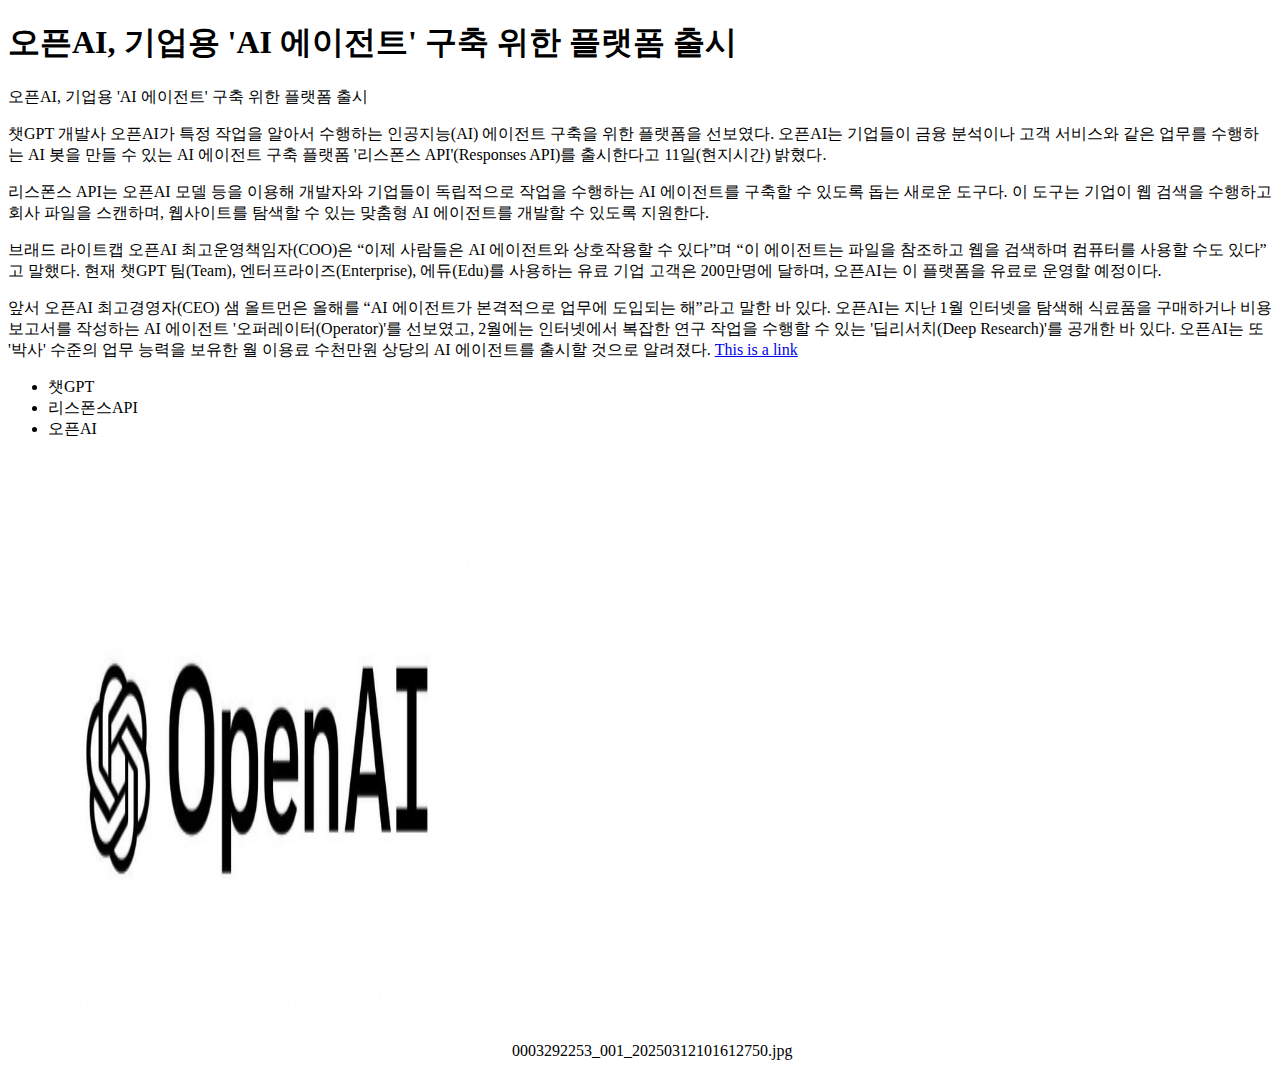
<file: homework2-1.html>
<!DOCTYPE html>
<html>
<body>
    
<h1>오픈AI, 기업용 'AI 에이전트' 구축 위한 플랫폼 출시</h1>오픈AI, 기업용 'AI 에이전트' 구축 위한 플랫폼 출시
<p></p>챗GPT 개발사 오픈AI가 특정 작업을 알아서 수행하는 인공지능(AI) 에이전트 구축을 위한 플랫폼을 선보였다.

오픈AI는 기업들이 금융 분석이나 고객 서비스와 같은 업무를 수행하는 AI 봇을 만들 수 있는 AI 에이전트 구축 플랫폼 '리스폰스 API'(Responses API)를 출시한다고 11일(현지시간) 밝혔다.

</p>리스폰스 API는 오픈AI 모델 등을 이용해 개발자와 기업들이 독립적으로 작업을 수행하는 AI 에이전트를 구축할 수 있도록 돕는 새로운 도구다.

이 도구는 기업이 웹 검색을 수행하고 회사 파일을 스캔하며, 웹사이트를 탐색할 수 있는 맞춤형 AI 에이전트를 개발할 수 있도록 지원한다.


</p>브래드 라이트캡 오픈AI 최고운영책임자(COO)은 “이제 사람들은 AI 에이전트와 상호작용할 수 있다”며 “이 에이전트는 파일을 참조하고 웹을 검색하며 컴퓨터를 사용할 수도 있다”고 말했다.

현재 챗GPT 팀(Team), 엔터프라이즈(Enterprise), 에듀(Edu)를 사용하는 유료 기업 고객은 200만명에 달하며, 오픈AI는 이 플랫폼을 유료로 운영할 예정이다.


</p>앞서 오픈AI 최고경영자(CEO) 샘 올트먼은 올해를 “AI 에이전트가 본격적으로 업무에 도입되는 해”라고 말한 바 있다.

오픈AI는 지난 1월 인터넷을 탐색해 식료품을 구매하거나 비용 보고서를 작성하는 AI 에이전트 '오퍼레이터(Operator)'를 선보였고, 2월에는 인터넷에서 복잡한 연구 작업을 수행할 수 있는 '딥리서치(Deep Research)'를 공개한 바 있다.

오픈AI는 또 '박사' 수준의 업무 능력을 보유한 월 이용료 수천만원 상당의 AI 에이전트를 출시할 것으로 알려졌다.

<a href="https://www.w3schools.com">This is a link</a> 
</body>
</html>
<ul>
    <li>챗GPT</li>
    <li>리스폰스API</li>
    <li>오픈AI</li>
  </ul>
<img src= "0003292253_001_20250312101612750.jpg" width="500" height="600">

0003292253_001_20250312101612750.jpg
</file>
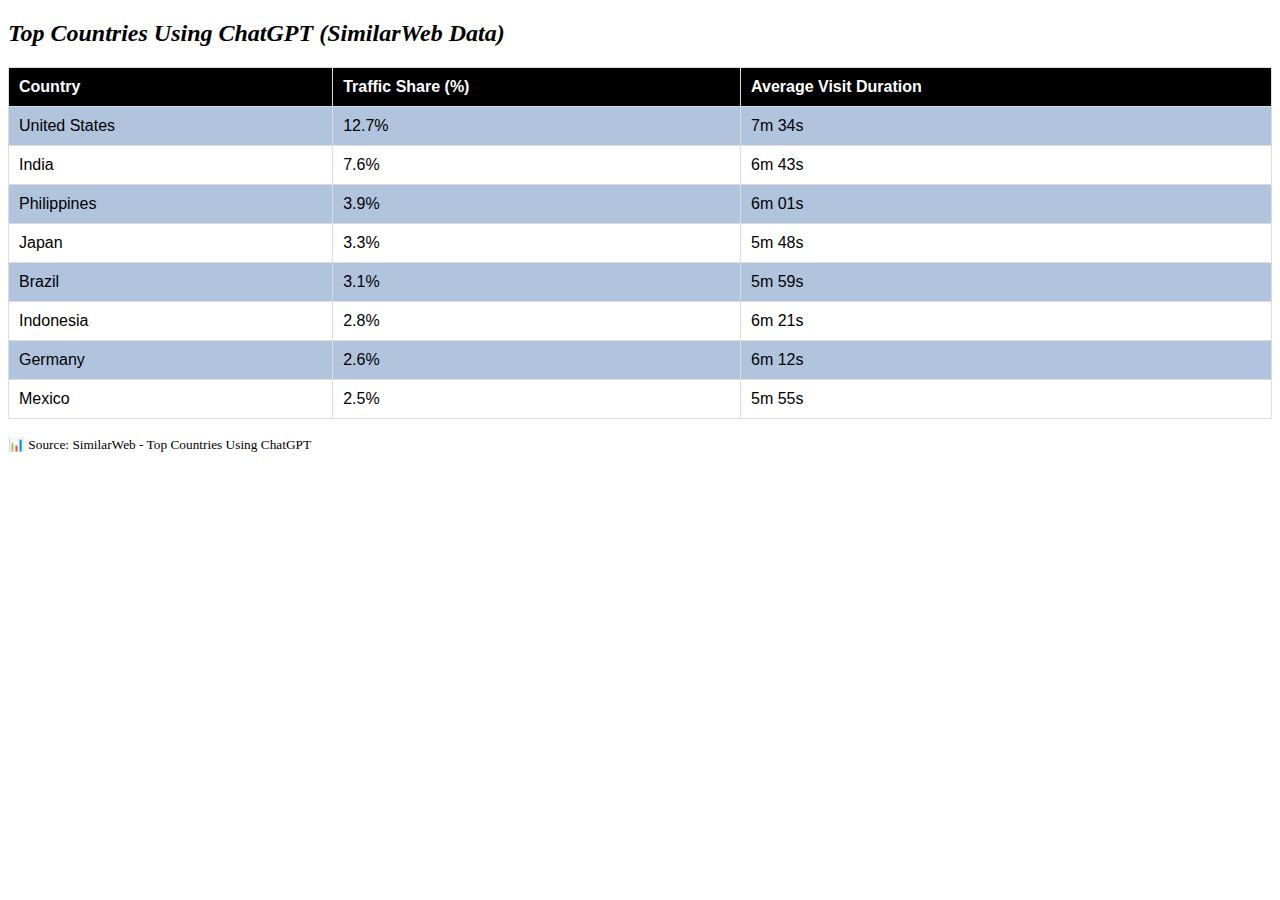
<file: homework2-2.html.html>
<!DOCTYPE html>
<html>
<head>
<style>
table {
  font-family: arial, sans-serif;
  border-collapse: collapse;
  width: 100%;
}

td, th {
  border: 1px solid #dddddd;
  text-align: left;
  padding: 10px;
}

/* 헤더 스타일 */
th {
  background-color: #000000;
  color: #ffffff;
}

tr:nth-child(even) {
  background-color: #B0C4DE;
}
</style>
</head>
<body>

    <h2><i>Top Countries Using ChatGPT (SimilarWeb Data)</i></h2>

    <table>
      <tr>
        <th>Country</th>
        <th>Traffic Share (%)</th>
        <th>Average Visit Duration</th>
      </tr>
      <tr>
        <td>United States</td>
        <td>12.7%</td>
        <td>7m 34s</td>
      </tr>
      <tr>
        <td>India</td>
        <td>7.6%</td>
        <td>6m 43s</td>
      </tr>
      <tr>
        <td>Philippines</td>
        <td>3.9%</td>
        <td>6m 01s</td>
      </tr>
      <tr>
        <td>Japan</td>
        <td>3.3%</td>
        <td>5m 48s</td>
      </tr>
      <tr>
        <td>Brazil</td>
        <td>3.1%</td>
        <td>5m 59s</td>
      </tr>
      <tr>
        <td>Indonesia</td>
        <td>2.8%</td>
        <td>6m 21s</td>
      </tr>
      <tr>
        <td>Germany</td>
        <td>2.6%</td>
        <td>6m 12s</td>
      </tr>
      <tr>
        <td>Mexico</td>
        <td>2.5%</td>
        <td>5m 55s</td>
      </tr>
    </table>
    
    <p><small>📊 Source: SimilarWeb - Top Countries Using ChatGPT</small></p>
    
    </body>
    </html>
</file>
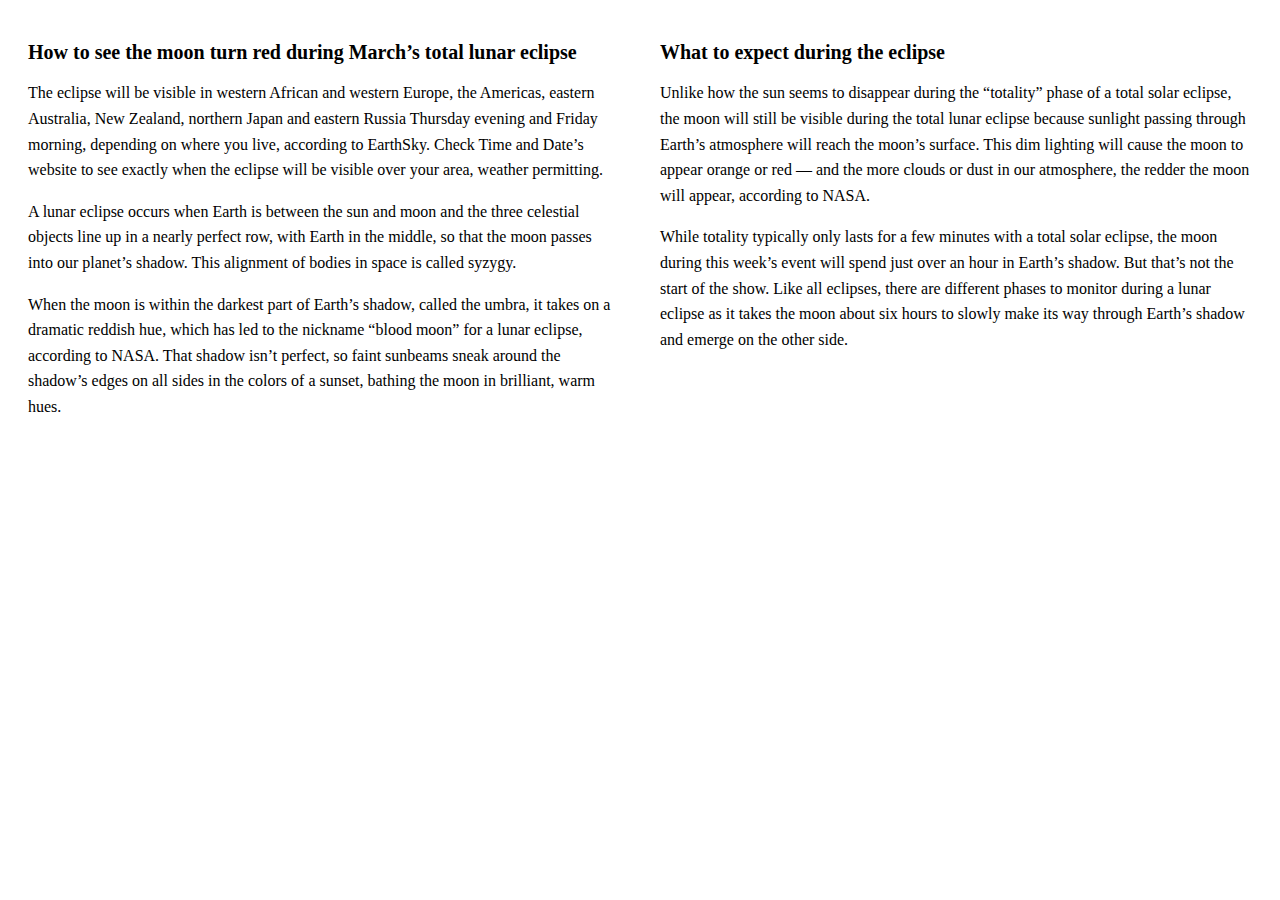
<file: homework2-3.html>
<!DOCTYPE html>
<html>
<head>
  <meta charset="UTF-8">
  <title>Lunar Eclipse Info</title>
  <style>
    .container {
      display: flex;
      gap: 40px;
      padding: 20px;
    }
    .column {
      width: 50%;
    }
    h1 {
      font-size: 20px;
      font-weight: bold;
    }
    p {
      font-size: 16px;
      line-height: 1.6;
    }
  </style>
</head>
<body>

<div class="container">
  <div class="column">
    <h1>How to see the moon turn red during March’s total lunar eclipse</h1>

    <p>The eclipse will be visible in western African and western Europe, the Americas, eastern Australia, New Zealand, northern Japan and eastern Russia Thursday evening and Friday morning, depending on where you live, according to EarthSky. Check Time and Date’s website to see exactly when the eclipse will be visible over your area, weather permitting.</p>

    <p>A lunar eclipse occurs when Earth is between the sun and moon and the three celestial objects line up in a nearly perfect row, with Earth in the middle, so that the moon passes into our planet’s shadow. This alignment of bodies in space is called syzygy.</p>

    <p>When the moon is within the darkest part of Earth’s shadow, called the umbra, it takes on a dramatic reddish hue, which has led to the nickname “blood moon” for a lunar eclipse, according to NASA. That shadow isn’t perfect, so faint sunbeams sneak around the shadow’s edges on all sides in the colors of a sunset, bathing the moon in brilliant, warm hues.</p>
  </div>

  <div class="column">
    <h1>What to expect during the eclipse</h1>

    <p>Unlike how the sun seems to disappear during the “totality” phase of a total solar eclipse, the moon will still be visible during the total lunar eclipse because sunlight passing through Earth’s atmosphere will reach the moon’s surface. This dim lighting will cause the moon to appear orange or red — and the more clouds or dust in our atmosphere, the redder the moon will appear, according to NASA.</p>

    <p>While totality typically only lasts for a few minutes with a total solar eclipse, the moon during this week’s event will spend just over an hour in Earth’s shadow. But that’s not the start of the show. Like all eclipses, there are different phases to monitor during a lunar eclipse as it takes the moon about six hours to slowly make its way through Earth’s shadow and emerge on the other side.</p>
  </div>
</div>

</body>
</html>
</file>
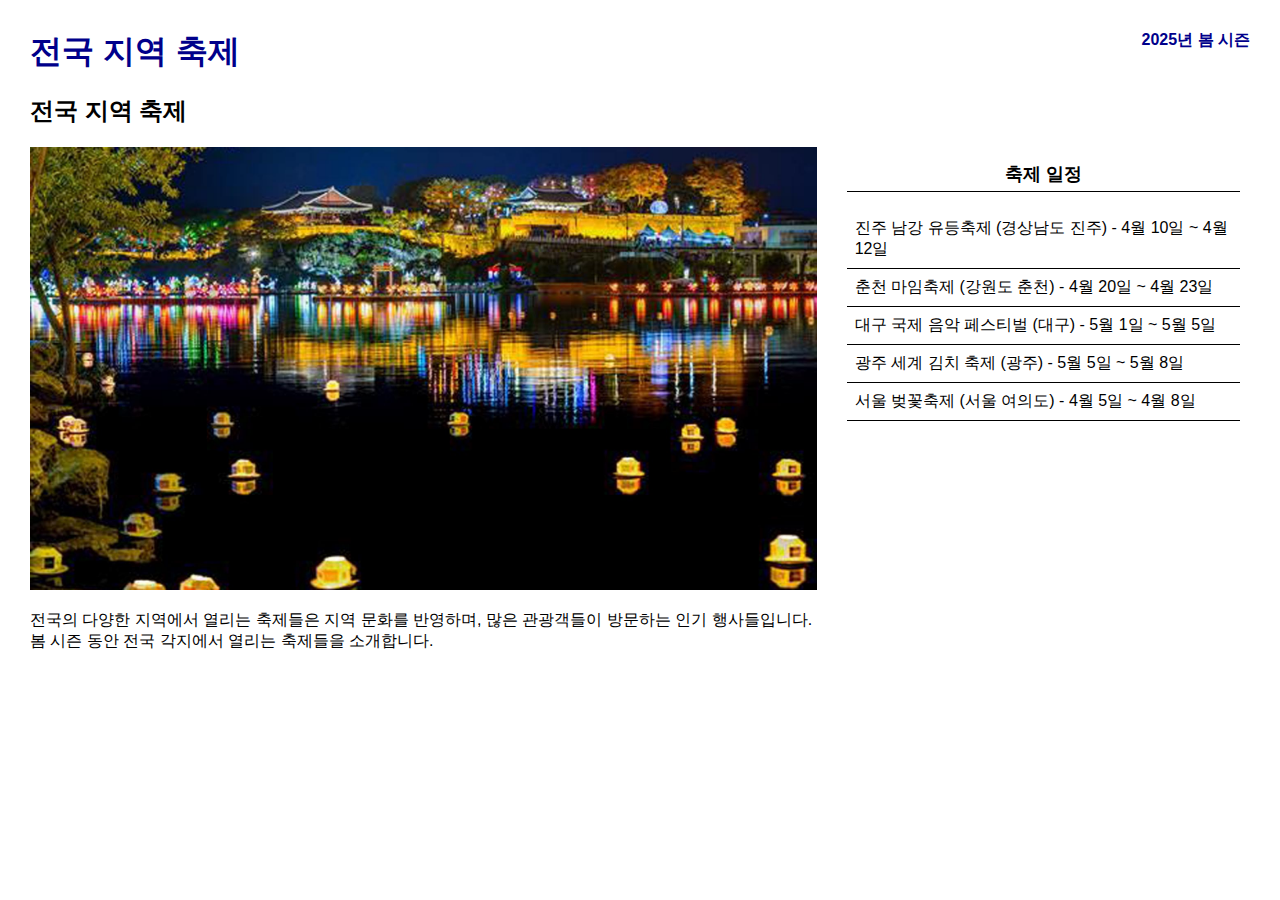
<file: homework2-4.html>
<!DOCTYPE html>
<html>
<head>
    <meta charset="UTF-8">
    <title>전국 지역 축제</title>
    <style>
        body {
            font-family: Arial, sans-serif;
            margin: 30px;
        }
        h1 {
            color:darkblue ;
        }
        .content {
          display: flex;
        }
        .left {
            flex: 2;
            margin-right: 20px;
        }
        .right {
            flex: 1;
        }
        .calendar {
            padding: 10px;
        }
        .calendar h3 {
            margin-top: 0;
            text-align: center;
            border-bottom: 1px solid #000000;
            padding: 5px 0;
            font-size: 18px;
        }
        .calendar table {
            width: 100%;
            border-collapse: collapse;
        }
        .calendar table td {
            border-bottom: 1px solid #000000;
            padding: 8px;
            text-align: left;
        }
    </style>
</head>
<body>
    <h1>전국 지역 축제 <span style="float:right; font-size:16px; color:darkblue">2025년 봄 시즌</span></h1>

    <h2>전국 지역 축제</h2>
    <div class="content">
        <div class="left">
            <img src="진주남강유등축제.jpg"  width="100%">
            <p>전국의 다양한 지역에서 열리는 축제들은 지역 문화를 반영하며, 많은 관광객들이 방문하는 인기 행사들입니다. 봄 시즌 동안 전국 각지에서 열리는 축제들을 소개합니다.</p>
        </div>
        <div class="right calendar">
            <h3>축제 일정</h3>
            <table>
                <tr><td>진주 남강 유등축제 (경상남도 진주) - 4월 10일 ~ 4월 12일</td></tr>
                <tr><td>춘천 마임축제 (강원도 춘천) - 4월 20일 ~ 4월 23일</td></tr>
                <tr><td>대구 국제 음악 페스티벌 (대구) - 5월 1일 ~ 5월 5일</td></tr>
                <tr><td>광주 세계 김치 축제 (광주) - 5월 5일 ~ 5월 8일</td></tr>
                <tr><td>서울 벚꽃축제 (서울 여의도) - 4월 5일 ~ 4월 8일</td></tr>
            </table>
        </div>
    </div>
</body>
</html>
</file>
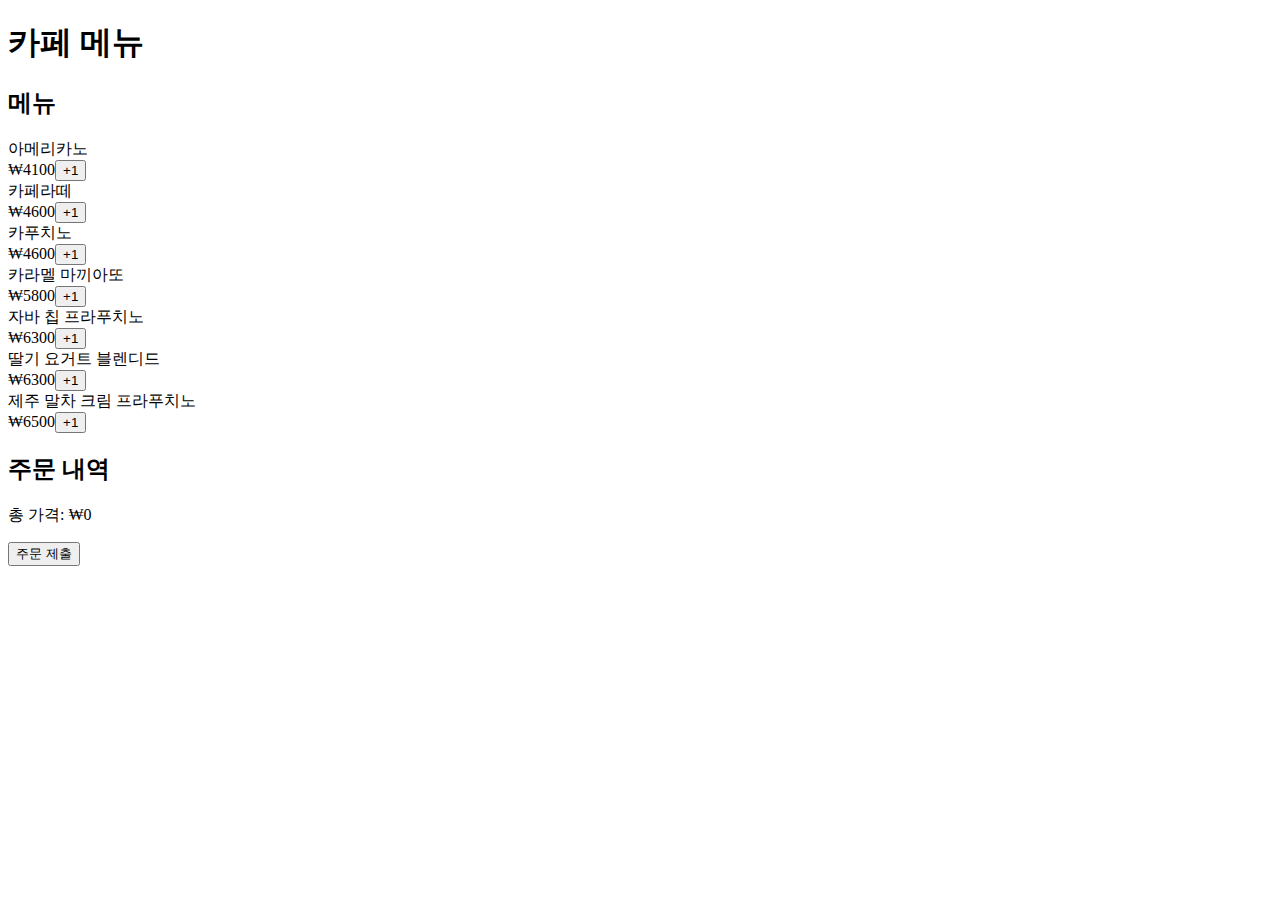
<file: homework5.html>
<!DOCTYPE html>
<html lang="ko">

<head>
    <meta charset="UTF-8">
    <meta name="viewport" content="width=device-width, initial-scale=1.0">
    <title>카페 주문 시스템</title>
</head>

<body>
    <h1>카페 메뉴</h1>

    <div id="menu">
        <h2>메뉴</h2>
        <!-- 메뉴 아이템이 여기에 추가될 것입니다 -->
    </div>

    <div id="order-summary">
        <h2>주문 내역</h2>
        <ul id="order-list"></ul>
        <p>총 가격: ₩<span id="total-price">0</span></p>
        <button id="submit-order">주문 제출</button>
    </div>

    <script>
        document.addEventListener('DOMContentLoaded', () => {
    const menu = [
        { name: '아메리카노', price: 4100 },
        { name: '카페라떼', price: 4600 },
        { name: '카푸치노', price: 4600 },
        { name: '카라멜 마끼아또', price: 5800 },
        { name: '자바 칩 프라푸치노', price: 6300 },
        { name: '딸기 요거트 블렌디드', price: 6300 },
        { name: '제주 말차 크림 프라푸치노', price: 6500 }
    ];

    let order = {}; // 주문 항목을 저장하는 딕셔너리.
    let totalPrice = 0; // 전체 값.

    const menuContainer = document.getElementById('menu');
    const orderList = document.getElementById('order-list');
    const totalPriceElement = document.getElementById('total-price');
    const submitOrderButton = document.getElementById('submit-order');

    menu.forEach((item, index) => {

        let divall = document.createElement('div'); // 커피 이름과 가격, 주문 추가 버튼이 다 들어있는 올인원 영역
        divall.classList.add('linebox'); // 올인원 영역 클래스는 linebox

        let div1 = document.createElement('div');
        div1.classList.add('cofname');
        let span1 = document.createElement('span');
        span1.textContent = `${item.name}`;

        div1.appendChild(span1)

        let div2 = document.createElement('div') // 커피 가격과 주문 추가 버튼이 들어있는 영역.
        div2.classList.add('price-btn'); // 해당 영역 클래스는 price-btn
        let span2 = document.createElement('span');
        span2.id = 'cofprice';
        span2.textContent = `₩${item.price}`;
        let button = document.createElement('button');
        button.id = 'addbtn';
        button.innerText = '+1';
        button.setAttribute('data-index', index); // 각 메뉴 아이템의 인덱스를 저장

        div2.appendChild(span2)
        div2.appendChild(button)

        divall.appendChild(div1)
        divall.appendChild(div2) // 합체.

        document.getElementById('menu').appendChild(divall) // 오더 리스트에 추가.

    });

    menuContainer.addEventListener('click', (event) => {
            // 버튼이 눌릴 시에 발동.
        if (event.target.tagName === 'BUTTON') {
            // 어떤 메뉴의 버튼이 눌릴 시.
            const index = event.target.getAttribute('data-index');
            // 클릭된 버튼의 data-index 속성을 가져옴
            const selectedItem = menu[index];
            // 메뉴 배열에서 해당 메뉴를 찾아옴 ex)아메리카노가 선택되면 0번째로 지정되겠지?

            if (!order[selectedItem.name]) {  
                order[selectedItem.name] = {
                    price: selectedItem.price,
                    quantity: 1
                }; // order 리스트에 선택된 아이템의 이름이 존재하지 않을 시
                   // price의 밸류를 선택된 커피의 값으로 변경.
                   // quantity 키 생성 및 밸류를 1로 설정.
                   // ex)아메리카노가 선택될 시, 0번째 인덱스의 이름을 조회.
                   // 아메리카노의 수량을 1로 설정.
            } else {
                order[selectedItem.name].quantity += 1;
                   // order 리스트에 선택된 아이템의 이름이 존재할 시.
                   // quantity의 밸류를 1 늘린다.
                   // 아메리카노가 이미 장바구니에 들어있으면, 아메리카노의 수량이 1에서 2가 된다.
            }

            totalPrice += selectedItem.price;
            // 총합 가격은 selectedItem이란 딕셔너리의 price.
            updateOrderList();
            //주문 내역 업데이트 함수 불러오기.
        }
    });

    // 주문 내역 업데이트 함수
    function updateOrderList() {
        orderList.innerHTML = '';
        for (let itemName in order) {
            const orderItem = order[itemName];
            const orderItemElement = document.createElement('li');
            orderItemElement.classList.add('orderitemelements');
            orderItemElement.innerHTML = `
                ${itemName} - ₩${orderItem.price.toLocaleString()} x${orderItem.quantity}
                <button class="remove" data-item="${itemName}">삭제</button>
            `;
            orderList.appendChild(orderItemElement);
        }
        totalPriceElement.textContent = totalPrice.toLocaleString();
    }

    // 아이템 삭제 로직
    orderList.addEventListener('click', (event) => {
        const itemName = event.target.getAttribute('data-item');
        if (event.target.classList.contains('remove')) {
            totalPrice -= order[itemName].price * order[itemName].quantity;
            delete order[itemName];
            updateOrderList();
        }
    });

    // 주문 제출 로직
    submitOrderButton.addEventListener('click', () => {
        if (Object.keys(order).length > 0) {
            alert('주문해 주셔서 감사합니다!');
            order = {};
            totalPrice = 0;
            updateOrderList();
        } else {
            alert('주문 내역이 비어 있습니다!');
        }
    });
});
    </script>
</body>

</html>
</file>
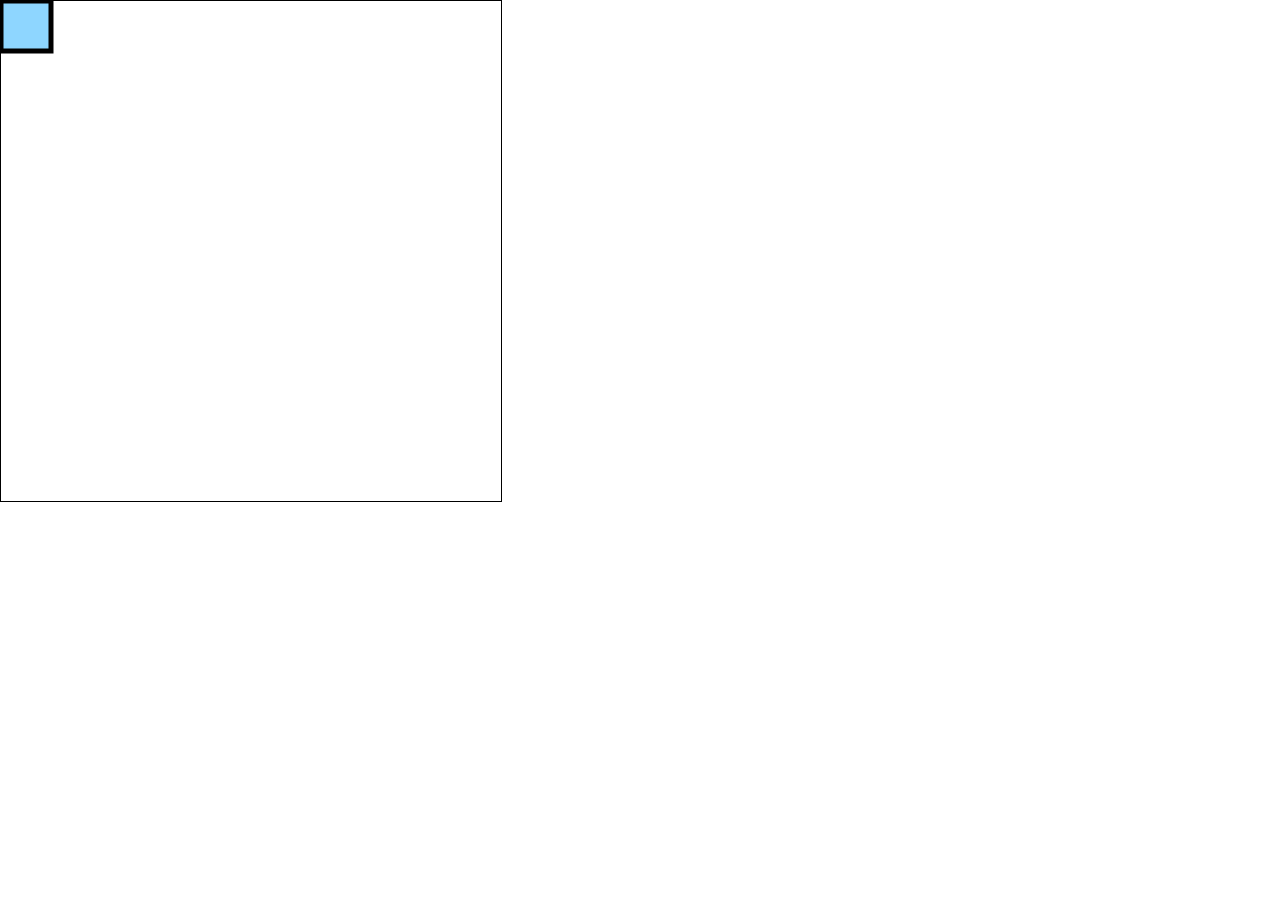
<file: homework6.html>
<!DOCTYPE HTML>
<html>
<head>
<style>
    body {
        margin: 0px;
        padding: 0px;
    }
</style>
</head>
<body  onload="init()">
    <canvas id="myCanvas" width="500" height="500" style="border:1px solid #000000;"></canvas>
    <script>

    var canvas = document.getElementById('myCanvas');
    var context = canvas.getContext('2d');
    var lasttime;    
    var direction = 0;

    var myRectangle = {
        x: 0,
        y: 0,
        width: 50,
        height: 50,
        borderWidth: 5
    };

    var runAnimation = {
        value: false
    };

    window.requestAnimFrame = (function(callback) {
        return window.requestAnimationFrame || window.webkitRequestAnimationFrame || window.mozRequestAnimationFrame || window.oRequestAnimationFrame || window.msRequestAnimationFrame ||
        function(callback) {
            window.setTimeout(callback, 1000 / 60);
        };
    })();

    function init(){
        lasttime = (new Date()).getTime();
            animate(myRectangle, runAnimation, canvas, context);
    }

    function drawRect(myRectangle, context) {
        context.beginPath();
        context.rect(myRectangle.x, myRectangle.y, myRectangle.width, myRectangle.height);
        context.fillStyle = '#8ED6FF';
        context.fill();
        context.lineWidth = myRectangle.borderWidth;
        context.strokeStyle = 'black';
        context.stroke();
    }

    function animate(myRectangle, runAnimation, canvas, context) {
        if(runAnimation.value) {
            // update
            var time = (new Date()).getTime();
            var timeDiff = time - lasttime;
            var linearDistEachFrame = 5 * timeDiff / 1000;
            if(myRectangle.x <= canvas.width - myRectangle.width
            && myRectangle.y <= canvas.height - myRectangle.height
            && myRectangle.x >= 0 && myRectangle.y >= 0) {
                switch(direction)
                {
                    case 0: myRectangle.x += linearDistEachFrame; break;
                    case 1: myRectangle.y += linearDistEachFrame; break;
                    case 2: myRectangle.x -= linearDistEachFrame; break;
                    case 3: myRectangle.y -= linearDistEachFrame; break;
                }
            }
            else {
                switch(direction)
                {
                    case 0: direction = 1; myRectangle.x = canvas.width - myRectangle.width; break;
                    case 1: direction = 2; myRectangle.y = canvas.height - myRectangle.height; break;
                    case 2: direction = 3; myRectangle.x = 0; break;
                    case 3: direction = 0; myRectangle.y = 0; break;
                }
                lasttime = time;
            }
            
            context.clearRect(0, 0, canvas.width, canvas.height);
            drawRect(myRectangle, context);

            requestAnimFrame(function() {
                animate(myRectangle, runAnimation, canvas, context);
            });
        }
    }

    //add click listener to canvas
document.getElementById('myCanvas').addEventListener('click', function() {
runAnimation.value = !runAnimation.value;
if(runAnimation.value) {
    lasttime = (new Date()).getTime();
     animate(myRectangle, runAnimation, canvas, context);
  }
});

drawRect(myRectangle, context);
    </script>
</body>
</html>
</file>
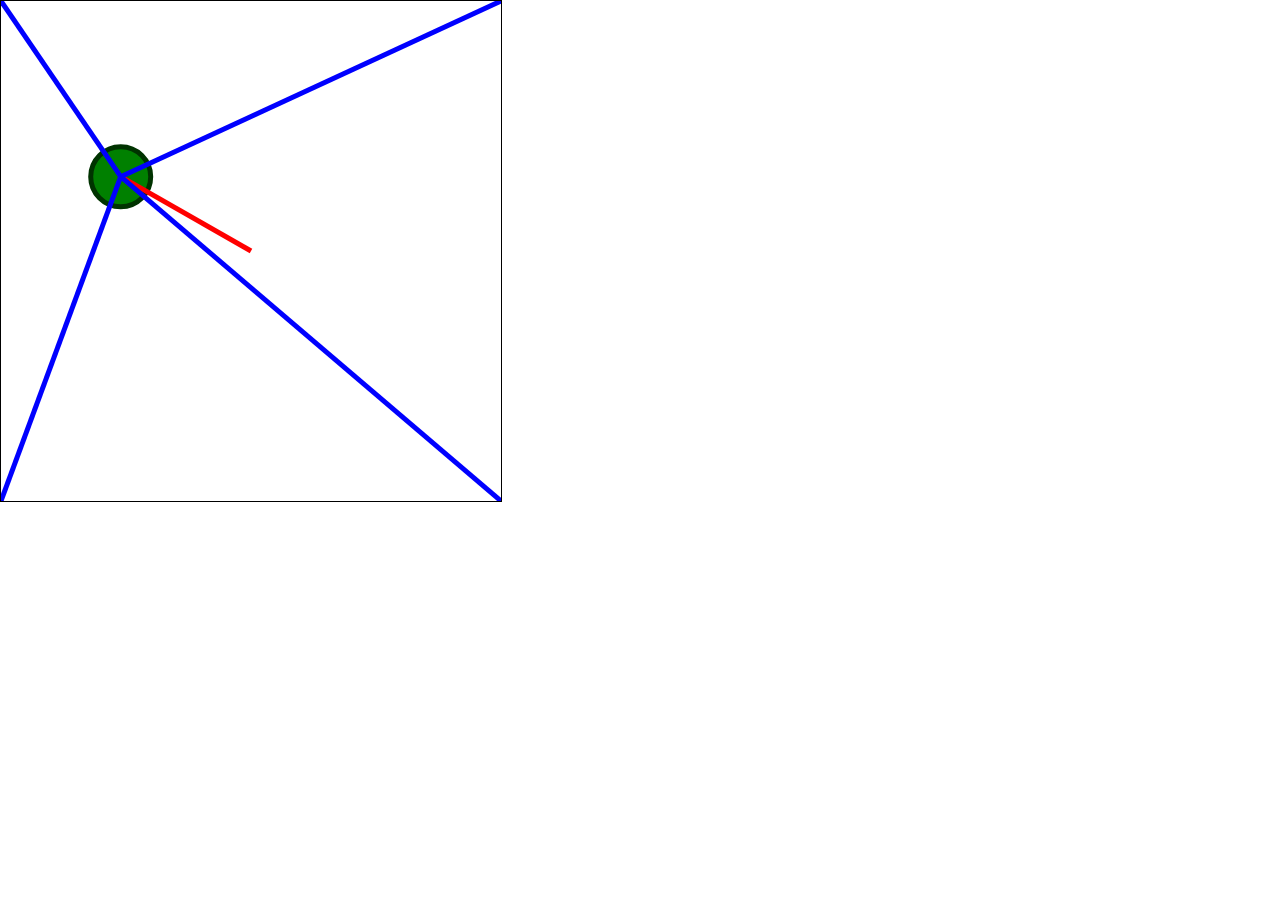
<file: homework7.html>
<!DOCTYPE HTML>
<html>
<head>
<style>
    body {
        margin: 0px;
        padding: 0px;
    }
</style>
</head>
<body onload="init()">
    <canvas id="myCanvas" width="500" height="500" style="border:1px solid #000000;"></canvas>
    <script>

    var canvas = document.getElementById('myCanvas');
    var context = canvas.getContext('2d');
    var lasttime;    
    var direction = 0;

    var myRectangle = {
        x: canvas.width * 0.5,
        y: canvas.height * 0.5,
        radius: 30,
        angle: 0,
        distance: 150,
        speed: 300
    };

    var runAnimation = {
        value: true
    };

    window.requestAnimFrame = (function(callback) {
        return window.requestAnimationFrame || window.webkitRequestAnimationFrame || window.mozRequestAnimationFrame || window.oRequestAnimationFrame || window.msRequestAnimationFrame ||
        function(callback) {
            window.setTimeout(callback, 1000 / 60);
        };
    })();

    function init(){
        lasttime = (new Date()).getTime();
            animate(myRectangle, runAnimation, canvas, context);
    }

    function drawLine(point, start, contex, style){
        context.beginPath();
        context.moveTo(start.x, start.y);
        context.lineTo(point.x, point.y);
        context.lineWidth = 5;
        context.strokeStyle = style;
        context.stroke();
    }

    function drawLines(point, canvas, context){
        var pt1 = {x: 0, y: 0};
        var pt2 = {x: canvas.width, y: 0};
        var pt3 = {x: 0, y: canvas.height};
        var pt4 = {x: canvas.width, y: canvas.height};
        var pt5 = {x: canvas.width * 0.5, y: canvas.height * 0.5};
        drawLine(point, pt5, context, 'red');
        drawLine(point, pt1, context, 'blue');
        drawLine(point, pt2, context, 'blue');
        drawLine(point, pt3, context, 'blue');
        drawLine(point, pt4, context, 'blue');
    }

    function drawCircle(point, context){
        context.beginPath();
        context.arc(point.x, point.y, point.radius, 0, 2 * Math.PI, false);
        context.fillStyle = 'green';
        context.fill();
        context.lineWidth = 5;
        context.strokeStyle = '#003300';
        context.stroke();
    }

    function animate(myRectangle, runAnimation, canvas, context) {
        if(runAnimation.value) {
            // update
            var time = (new Date()).getTime();
            var timeDiff = time - lasttime;
            var moveAngle = myRectangle.speed * timeDiff / 1000;
            myRectangle.angle += moveAngle;
            if(myRectangle.angle >= 360){
                myRectangle.angle -= 360;
            }
            var radian = myRectangle.angle * Math.PI / 180;
            myRectangle.x = canvas.width * 0.5 + Math.cos(radian) * myRectangle.distance;
            myRectangle.y = canvas.height * 0.5 + Math.sin(radian) * myRectangle.distance;
            
            context.clearRect(0, 0, canvas.width, canvas.height);
            //drawRect(myRectangle, context);
            drawCircle(myRectangle, context);
            drawLines(myRectangle, canvas, context);

            lasttime = (new Date()).getTime();
            requestAnimFrame(function() {
                animate(myRectangle, runAnimation, canvas, context);
            });
        }
    }

    // add click listener to canvas
    // document.getElementById('myCanvas').addEventListener('click', function() {
    //     runAnimation.value = !runAnimation.value;
    //     if(runAnimation.value) {
    //         lasttime = (new Date()).getTime();
    //         animate(myRectangle, runAnimation, canvas, context);
    //     }
    // });

    //drawRect(myRectangle, context);
    drawCircle(myRectangle, context);
    drawLines(myRectangle, canvas, context);
    </script>
</body>
</html>
</file>
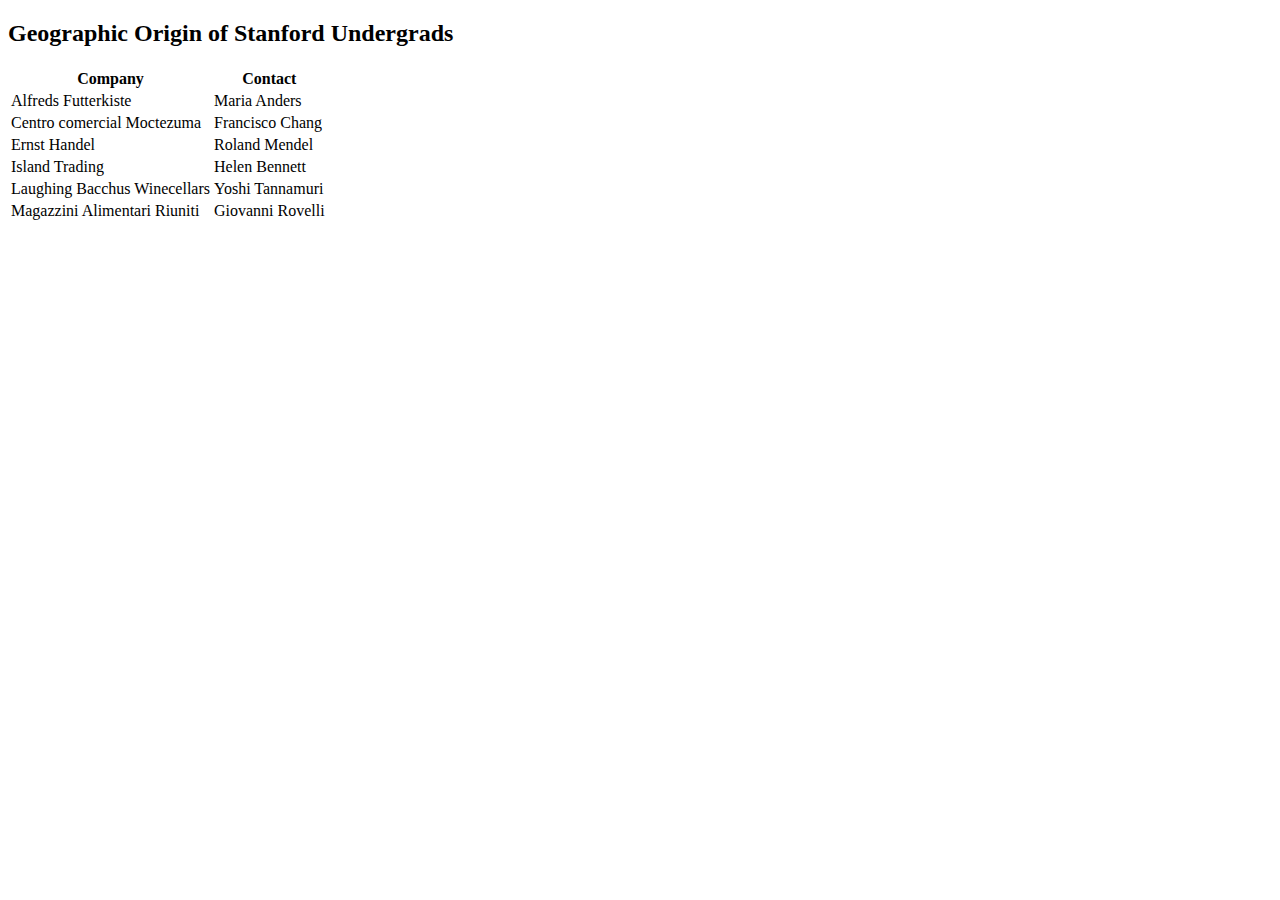
<file: homwork2-2.html>
<!DOCTYPE html>
<html>
<head>

</head>
<body>

<h2>Geographic Origin of Stanford Undergrads</h2>

<table>
  <tr>
    <th>Company</th>
    <th>Contact</th>
    
  </tr>
  <tr>
    <td>Alfreds Futterkiste</td>
    <td>Maria Anders</td>
   
  </tr>
  <tr>
    <td>Centro comercial Moctezuma</td>
    <td>Francisco Chang</td>
   
  </tr>
  <tr>
    <td>Ernst Handel</td>
    <td>Roland Mendel</td>
    
  </tr>
  <tr>
    <td>Island Trading</td>
    <td>Helen Bennett</td>
    
  </tr>
  <tr>
    <td>Laughing Bacchus Winecellars</td>
    <td>Yoshi Tannamuri</td>
   
  </tr>
  <tr>
    <td>Magazzini Alimentari Riuniti</td>
    <td>Giovanni Rovelli</td>
   
  </tr>
</table>

</body>
</html>
</file>
